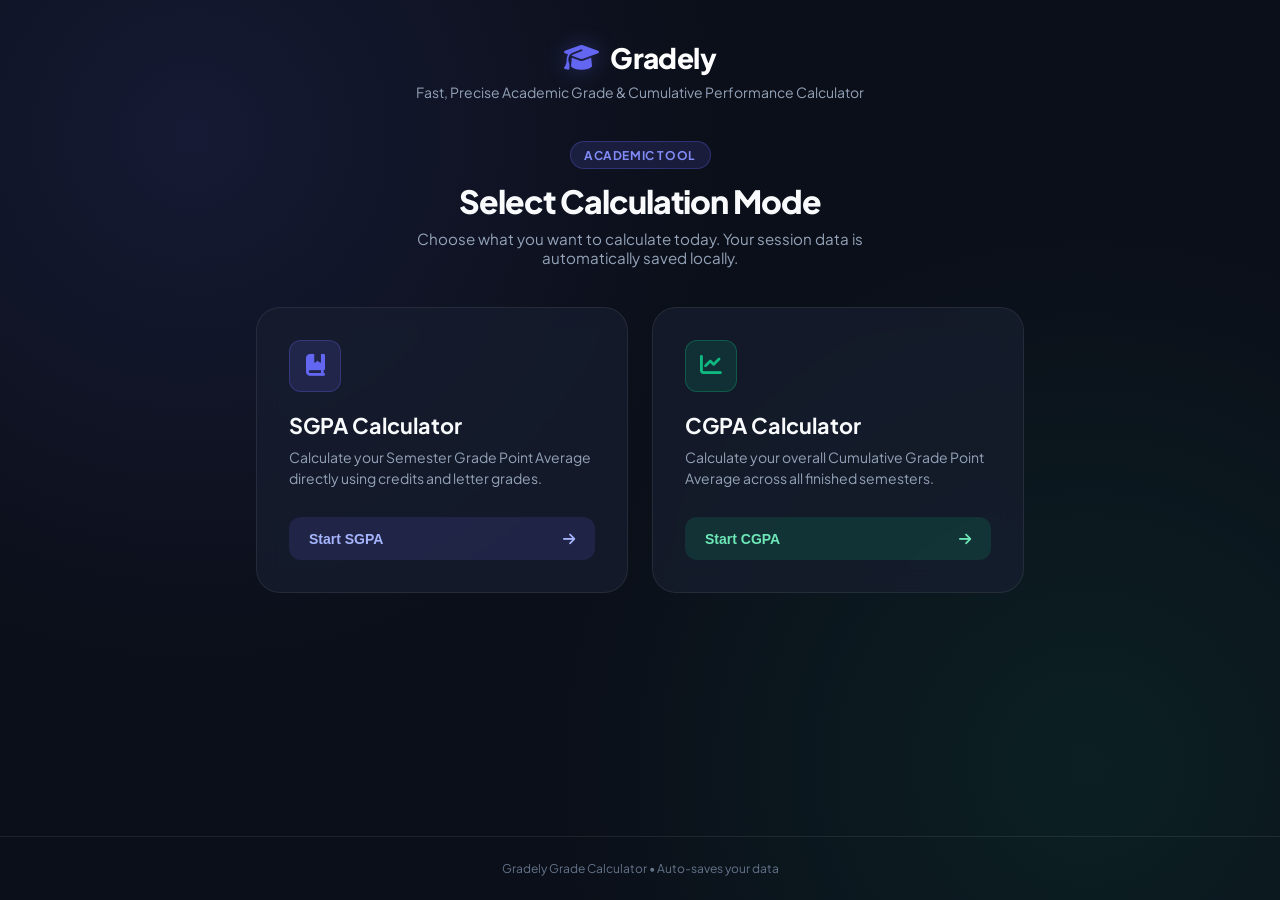
<file: index.html>
<!DOCTYPE html>
<html lang="en">
<head>
  <meta charset="UTF-8" />
  <meta name="viewport" content="width=device-width, initial-scale=1.0" />
  <title>Gradely - SGPA & CGPA Calculator</title>

  <!-- Font Awesome Icons -->
  <link rel="stylesheet" href="https://cdnjs.cloudflare.com/ajax/libs/font-awesome/6.4.0/css/all.min.css" />

  <!-- Custom Stylesheet -->
  <link rel="stylesheet" href="styles.css" />
</head>
<body>

  <!-- App Container -->
  <div class="app-wrapper">
    
    <!-- App Header -->
    <header class="app-header">
      <div class="header-content">
        <div class="logo">
          <i class="fa-solid fa-graduation-cap"></i>
          <span>Gradely</span>
        </div>
        <p class="header-subtitle">Fast, Precise Academic Grade & Cumulative Performance Calculator</p>
      </div>
    </header>

    <!-- Main Content Container -->
    <main class="main-container">
      
      <!-- PAGE 1: HOME SELECTION SCREEN -->
      <section id="pageHome" class="page-home">
        <div class="hero-section">
          <span class="badge">Academic Tool</span>
          <h1 class="hero-title">Select Calculation Mode</h1>
          <p class="hero-subtitle">Choose what you want to calculate today. Your session data is automatically saved locally.</p>
        </div>

        <div class="card-grid">
          <!-- SGPA Card -->
          <div id="cardSgpa" class="calc-card card-sgpa">
            <div class="card-glass-glow"></div>
            <div class="card-inner">
              <div class="icon-avatar avatar-sgpa">
                <i class="fa-solid fa-book-bookmark"></i>
              </div>
              <h2 class="card-heading">SGPA Calculator</h2>
              <p class="card-desc">Calculate your Semester Grade Point Average directly using credits and letter grades.</p>
              <button type="button" class="btn-card btn-sgpa">
                <span>Start SGPA</span>
                <i class="fa-solid fa-arrow-right"></i>
              </button>
            </div>
          </div>

          <!-- CGPA Card -->
          <div id="cardCgpa" class="calc-card card-cgpa">
            <div class="card-glass-glow"></div>
            <div class="card-inner">
              <div class="icon-avatar avatar-cgpa">
                <i class="fa-solid fa-chart-line"></i>
              </div>
              <h2 class="card-heading">CGPA Calculator</h2>
              <p class="card-desc">Calculate your overall Cumulative Grade Point Average across all finished semesters.</p>
              <button type="button" class="btn-card btn-cgpa">
                <span>Start CGPA</span>
                <i class="fa-solid fa-arrow-right"></i>
              </button>
            </div>
          </div>
        </div>
      </section>

      <!-- PAGE 2: CALCULATOR SCREEN -->
      <section id="pageCalc" class="page-calc hidden">
        
        <!-- Navigation Bar for Page 2 -->
        <div class="calc-nav">
          <button type="button" id="btnBackHome" class="btn-back">
            <i class="fa-solid fa-chevron-left"></i>
            <span>Back to Home</span>
          </button>

          <div class="mode-toggle">
            <button type="button" id="toggleSgpaBtn" class="toggle-option active-sgpa">SGPA Mode</button>
            <button type="button" id="toggleCgpaBtn" class="toggle-option">CGPA Mode</button>
          </div>
        </div>

        <!-- SGPA SECTION -->
        <div id="sgpaCalcSection" class="calculator-panel hidden">
          <div class="panel-header">
            <div>
              <h2 class="panel-title">SGPA Calculator</h2>
              <p class="panel-subtitle">Select credit hours and grades for each of your course modules.</p>
            </div>
            <button type="button" id="btnClearSgpa" class="btn-clear" title="Clear All Rows">
              <i class="fa-solid fa-rotate-left"></i> Reset
            </button>
          </div>

          <!-- Dynamic Course Rows -->
          <div id="subjectRows" class="dynamic-rows-container"></div>

          <!-- Action Buttons -->
          <div class="action-toolbar">
            <button type="button" id="btnAddSubject" class="btn-action btn-add-sgpa">
              <i class="fa-solid fa-plus"></i> Add Course Row
            </button>
            <button type="button" id="btnCalcSgpa" class="btn-action btn-calc-sgpa">
              <i class="fa-solid fa-calculator"></i> Calculate SGPA
            </button>
          </div>

          <!-- SGPA Result Box -->
          <div id="sgpaResult" class="result-box result-sgpa hidden">
            <div class="result-header">
              <span class="result-badge badge-indigo">Semester Performance</span>
              <span id="sgpaHonors" class="honors-tag">--</span>
            </div>
            <div id="sgpaValue" class="result-value">0.00</div>
            <div class="result-footer">
              <span>Approx. Percentage: <strong id="sgpaPercent">0.00%</strong></span>
            </div>
          </div>
        </div>

        <!-- CGPA SECTION -->
        <div id="cgpaCalcSection" class="calculator-panel hidden">
          <div class="panel-header">
            <div>
              <h2 class="panel-title">CGPA Calculator</h2>
              <p class="panel-subtitle">Add your individual semester SGPA scores and total semester credits.</p>
            </div>
            <button type="button" id="btnClearCgpa" class="btn-clear" title="Clear All Rows">
              <i class="fa-solid fa-rotate-left"></i> Reset
            </button>
          </div>

          <!-- Dynamic Semester Rows -->
          <div id="semesterRows" class="dynamic-rows-container"></div>

          <!-- Action Buttons -->
          <div class="action-toolbar">
            <button type="button" id="btnAddSemester" class="btn-action btn-add-cgpa">
              <i class="fa-solid fa-plus"></i> Add Semester
            </button>
            <button type="button" id="btnCalcCgpa" class="btn-action btn-calc-cgpa">
              <i class="fa-solid fa-calculator"></i> Calculate CGPA
            </button>
          </div>

          <!-- CGPA Result Box -->
          <div id="cgpaResult" class="result-box result-cgpa hidden">
            <div class="result-header">
              <span class="result-badge badge-emerald">Overall Performance</span>
              <span id="cgpaHonors" class="honors-tag">--</span>
            </div>
            <div id="cgpaValue" class="result-value">0.00</div>
            <div class="result-footer">
              <span>Approx. Percentage: <strong id="cgpaPercent">0.00%</strong></span>
            </div>
          </div>
        </div>

      </section>

    </main>

    <!-- Footer -->
    <footer class="app-footer">
      <p>Gradely Grade Calculator &bull; Auto-saves your data</p>
    </footer>

  </div>

  <!-- Toast Notification System -->
  <div id="toast" class="toast hidden"></div>

  <!-- Main JavaScript File -->
  <script src="app.js"></script>
</body>
</html>
</file>
<file: styles.css>
/* ==========================================================================
   Design Tokens & CSS Variables
   ========================================================================== */
@import url('https://fonts.googleapis.com/css2?family=Plus+Jakarta+Sans:wght@400;500;600;700;800&display=swap');

:root {
  --font-main: 'Plus Jakarta Sans', -apple-system, BlinkMacSystemFont, sans-serif;

  /* Color Palette - Dark Glassmorphism */
  --bg-main: #0b0f19;
  --bg-card: rgba(23, 31, 48, 0.7);
  --bg-input: rgba(15, 23, 42, 0.8);
  --border-color: rgba(255, 255, 255, 0.08);
  --border-hover: rgba(255, 255, 255, 0.2);

  --text-primary: #f8fafc;
  --text-secondary: #94a3b8;
  --text-muted: #64748b;

  /* Accent Colors */
  --indigo-primary: #6366f1;
  --indigo-glow: rgba(99, 102, 241, 0.35);
  --emerald-primary: #10b981;
  --emerald-glow: rgba(16, 185, 129, 0.35);
  --rose-primary: #f43f5e;

  /* Gradients */
  --grad-indigo: linear-gradient(135deg, #6366f1 0%, #4f46e5 100%);
  --grad-emerald: linear-gradient(135deg, #10b981 0%, #059669 100%);

  /* Border Radii */
  --radius-sm: 8px;
  --radius-md: 12px;
  --radius-lg: 18px;
  --radius-xl: 24px;

  /* Transitions */
  --transition-fast: 0.2s cubic-bezier(0.16, 1, 0.3, 1);
  --transition-smooth: 0.3s cubic-bezier(0.16, 1, 0.3, 1);
}

/* ==========================================================================
   Global Resets & Layout
   ========================================================================== */
* {
  box-sizing: border-box;
  margin: 0;
  padding: 0;
}

body {
  font-family: var(--font-main);
  background-color: var(--bg-main);
  color: var(--text-primary);
  min-height: 100vh;
  display: flex;
  flex-direction: column;
  background-image: 
    radial-gradient(circle at 15% 15%, rgba(99, 102, 241, 0.12) 0%, transparent 40%),
    radial-gradient(circle at 85% 85%, rgba(16, 185, 129, 0.1) 0%, transparent 40%);
  background-attachment: fixed;
  -webkit-tap-highlight-color: transparent;
}

.hidden {
  display: none !important;
}

.app-wrapper {
  display: flex;
  flex-direction: column;
  min-height: 100vh;
}

/* ==========================================================================
   Header & Footer
   ========================================================================== */
.app-header {
  padding: 2.5rem 1.5rem 1rem 1.5rem;
  text-align: center;
}

.header-content {
  max-width: 600px;
  margin: 0 auto;
}

.logo {
  display: inline-flex;
  align-items: center;
  gap: 0.75rem;
  font-size: 1.75rem;
  font-weight: 800;
  color: #ffffff;
  letter-spacing: -0.02em;
}

.logo i {
  color: var(--indigo-primary);
  filter: drop-shadow(0 0 10px var(--indigo-glow));
}

.header-subtitle {
  color: var(--text-secondary);
  font-size: 0.875rem;
  margin-top: 0.5rem;
}

.app-footer {
  padding: 1.5rem;
  text-align: center;
  font-size: 0.75rem;
  color: var(--text-muted);
  border-top: 1px solid var(--border-color);
  margin-top: auto;
}

/* ==========================================================================
   Main Content Container
   ========================================================================== */
.main-container {
  max-width: 800px;
  width: 100%;
  margin: 0 auto;
  padding: 1.5rem 1rem 3rem 1rem;
  flex: 1;
}

/* ==========================================================================
   Page 1: Home Cards
   ========================================================================== */
.hero-section {
  text-align: center;
  margin-bottom: 2.5rem;
}

.badge {
  display: inline-block;
  padding: 0.35rem 0.85rem;
  background: rgba(99, 102, 241, 0.15);
  color: #818cf8;
  border: 1px solid rgba(99, 102, 241, 0.3);
  border-radius: 99px;
  font-size: 0.75rem;
  font-weight: 700;
  text-transform: uppercase;
  letter-spacing: 0.05em;
  margin-bottom: 0.75rem;
}

.hero-title {
  font-size: 2rem;
  font-weight: 800;
  letter-spacing: -0.03em;
  margin-bottom: 0.5rem;
}

.hero-subtitle {
  color: var(--text-secondary);
  font-size: 0.95rem;
  max-width: 480px;
  margin: 0 auto;
}

.card-grid {
  display: grid;
  grid-template-columns: repeat(auto-fit, minmax(280px, 1fr));
  gap: 1.5rem;
}

.calc-card {
  position: relative;
  background: var(--bg-card);
  backdrop-filter: blur(12px);
  border: 1px solid var(--border-color);
  border-radius: var(--radius-xl);
  padding: 2rem;
  cursor: pointer;
  overflow: hidden;
  transition: var(--transition-smooth);
}

.calc-card:hover {
  transform: translateY(-5px);
  border-color: var(--border-hover);
}

.card-sgpa:hover {
  box-shadow: 0 15px 30px -10px var(--indigo-glow);
}

.card-cgpa:hover {
  box-shadow: 0 15px 30px -10px var(--emerald-glow);
}

.card-inner {
  position: relative;
  z-index: 2;
  display: flex;
  flex-direction: column;
  height: 100%;
}

.icon-avatar {
  width: 52px;
  height: 52px;
  border-radius: var(--radius-md);
  display: flex;
  align-items: center;
  justify-content: center;
  font-size: 1.35rem;
  margin-bottom: 1.25rem;
  transition: var(--transition-fast);
}

.avatar-sgpa {
  background: rgba(99, 102, 241, 0.15);
  color: var(--indigo-primary);
  border: 1px solid rgba(99, 102, 241, 0.3);
}

.avatar-cgpa {
  background: rgba(16, 185, 129, 0.15);
  color: var(--emerald-primary);
  border: 1px solid rgba(16, 185, 129, 0.3);
}

.calc-card:hover .icon-avatar {
  transform: scale(1.1);
}

.card-heading {
  font-size: 1.35rem;
  font-weight: 700;
  margin-bottom: 0.5rem;
}

.card-desc {
  color: var(--text-secondary);
  font-size: 0.875rem;
  line-height: 1.5;
  margin-bottom: 1.75rem;
}

.btn-card {
  margin-top: auto;
  width: 100%;
  padding: 0.85rem 1.25rem;
  border-radius: var(--radius-md);
  border: none;
  font-size: 0.875rem;
  font-weight: 700;
  display: flex;
  align-items: center;
  justify-content: space-between;
  cursor: pointer;
  transition: var(--transition-fast);
}

.btn-sgpa {
  background: rgba(99, 102, 241, 0.15);
  color: #a5b4fc;
}

.calc-card:hover .btn-sgpa {
  background: var(--grad-indigo);
  color: #ffffff;
}

.btn-cgpa {
  background: rgba(16, 185, 129, 0.15);
  color: #6ee7b7;
}

.calc-card:hover .btn-cgpa {
  background: var(--grad-emerald);
  color: #ffffff;
}

/* ==========================================================================
   Page 2: Calculator Screen
   ========================================================================== */
.calc-nav {
  display: flex;
  align-items: center;
  justify-content: space-between;
  margin-bottom: 1.5rem;
  gap: 1rem;
  flex-wrap: wrap;
}

.btn-back {
  background: var(--bg-card);
  border: 1px solid var(--border-color);
  color: var(--text-secondary);
  padding: 0.6rem 1.1rem;
  border-radius: var(--radius-md);
  font-size: 0.875rem;
  font-weight: 600;
  cursor: pointer;
  display: inline-flex;
  align-items: center;
  gap: 0.5rem;
  min-height: 44px;
  transition: var(--transition-fast);
}

.btn-back:hover {
  color: var(--text-primary);
  border-color: var(--border-hover);
  background: rgba(255, 255, 255, 0.05);
}

.mode-toggle {
  background: rgba(15, 23, 42, 0.8);
  border: 1px solid var(--border-color);
  padding: 0.25rem;
  border-radius: var(--radius-md);
  display: flex;
  gap: 0.25rem;
}

.toggle-option {
  background: transparent;
  border: none;
  color: var(--text-muted);
  padding: 0.5rem 1rem;
  border-radius: calc(var(--radius-md) - 2px);
  font-size: 0.8rem;
  font-weight: 700;
  cursor: pointer;
  min-height: 38px;
  transition: var(--transition-fast);
}

.toggle-option.active-sgpa {
  background: var(--grad-indigo);
  color: #ffffff;
  box-shadow: 0 4px 12px var(--indigo-glow);
}

.toggle-option.active-cgpa {
  background: var(--grad-emerald);
  color: #ffffff;
  box-shadow: 0 4px 12px var(--emerald-glow);
}

/* Calculator Panel */
.calculator-panel {
  background: var(--bg-card);
  backdrop-filter: blur(12px);
  border: 1px solid var(--border-color);
  border-radius: var(--radius-xl);
  padding: 2rem;
  box-shadow: 0 20px 40px rgba(0, 0, 0, 0.3);
}

.panel-header {
  display: flex;
  justify-content: space-between;
  align-items: flex-start;
  margin-bottom: 1.75rem;
}

.panel-title {
  font-size: 1.4rem;
  font-weight: 800;
}

.panel-subtitle {
  color: var(--text-secondary);
  font-size: 0.85rem;
  margin-top: 0.25rem;
}

.btn-clear {
  background: transparent;
  border: 1px solid var(--border-color);
  color: var(--text-muted);
  padding: 0.4rem 0.8rem;
  border-radius: var(--radius-sm);
  font-size: 0.75rem;
  font-weight: 600;
  cursor: pointer;
  display: flex;
  align-items: center;
  gap: 0.4rem;
  transition: var(--transition-fast);
}

.btn-clear:hover {
  color: var(--rose-primary);
  border-color: rgba(244, 63, 94, 0.3);
  background: rgba(244, 63, 94, 0.1);
}

/* Dynamic Rows */
.dynamic-rows-container {
  display: flex;
  flex-direction: column;
  gap: 0.85rem;
}

/* SGPA Row Grid: 2 Equal Data Columns + Delete Button */
#subjectRows .input-row {
  display: grid;
  grid-template-columns: 1fr 1.25fr 44px;
  gap: 0.85rem;
  align-items: center;
  background: rgba(15, 23, 42, 0.5);
  padding: 0.85rem 1rem;
  border-radius: var(--radius-md);
  border: 1px solid var(--border-color);
  transition: var(--transition-fast);
  animation: slideDown 0.25s ease-out forwards;
}

/* CGPA Row Grid: SGPA + Credits + Delete Button */
#semesterRows .input-row {
  display: grid;
  grid-template-columns: 1fr 1fr 44px;
  gap: 0.85rem;
  align-items: center;
  background: rgba(15, 23, 42, 0.5);
  padding: 0.85rem 1rem;
  border-radius: var(--radius-md);
  border: 1px solid var(--border-color);
  transition: var(--transition-fast);
  animation: slideDown 0.25s ease-out forwards;
}

@keyframes slideDown {
  from { opacity: 0; transform: translateY(-8px); }
  to { opacity: 1; transform: translateY(0); }
}

.input-row:hover {
  border-color: var(--border-hover);
}

.field-group {
  display: flex;
  flex-direction: column;
}

.field-label {
  font-size: 0.7rem;
  font-weight: 700;
  color: var(--text-muted);
  margin-bottom: 0.35rem;
  text-transform: uppercase;
  letter-spacing: 0.05em;
}

.input-field {
  width: 100%;
  background: var(--bg-input);
  border: 1px solid var(--border-color);
  border-radius: var(--radius-sm);
  padding: 0.6rem 0.75rem;
  color: var(--text-primary);
  font-family: inherit;
  font-size: 0.875rem;
  outline: none;
  min-height: 42px;
  transition: var(--transition-fast);
}

.input-field:focus {
  border-color: var(--indigo-primary);
  box-shadow: 0 0 0 3px rgba(99, 102, 241, 0.2);
}

select.input-field {
  appearance: none;
  background-image: url("data:image/svg+xml,%3Csvg xmlns='http://www.w3.org/2000/svg' fill='none' viewBox='0 0 24 24' stroke='%2394a3b8'%3E%3Cpath stroke-linecap='round' stroke-linejoin='round' stroke-width='2' d='M19 9l-7 7-7-7'%3E%3C/path%3E%3C/svg%3E");
  background-repeat: no-repeat;
  background-position: right 0.75rem center;
  background-size: 1rem;
  padding-right: 2.25rem;
}

select.input-field option {
  background-color: #0f172a;
  color: var(--text-primary);
}

.btn-remove-row {
  background: transparent;
  border: none;
  color: var(--text-muted);
  width: 42px;
  height: 42px;
  border-radius: var(--radius-sm);
  display: flex;
  align-items: center;
  justify-content: center;
  cursor: pointer;
  align-self: flex-end;
  transition: var(--transition-fast);
}

.btn-remove-row:hover {
  color: var(--rose-primary);
  background: rgba(244, 63, 94, 0.1);
}

/* Action Toolbar */
.action-toolbar {
  display: flex;
  gap: 1rem;
  margin-top: 1.5rem;
  flex-wrap: wrap;
}

.btn-action {
  flex: 1;
  min-width: 160px;
  padding: 0.85rem 1.25rem;
  border-radius: var(--radius-md);
  font-size: 0.875rem;
  font-weight: 700;
  border: none;
  cursor: pointer;
  display: inline-flex;
  align-items: center;
  justify-content: center;
  gap: 0.5rem;
  min-height: 46px;
  transition: var(--transition-fast);
}

.btn-add-sgpa {
  background: rgba(99, 102, 241, 0.15);
  color: #a5b4fc;
  border: 1px solid rgba(99, 102, 241, 0.3);
}

.btn-add-sgpa:hover {
  background: rgba(99, 102, 241, 0.25);
}

.btn-calc-sgpa {
  background: var(--grad-indigo);
  color: #ffffff;
  box-shadow: 0 4px 15px var(--indigo-glow);
}

.btn-calc-sgpa:hover {
  transform: translateY(-2px);
  box-shadow: 0 8px 20px var(--indigo-glow);
}

.btn-add-cgpa {
  background: rgba(16, 185, 129, 0.15);
  color: #6ee7b7;
  border: 1px solid rgba(16, 185, 129, 0.3);
}

.btn-add-cgpa:hover {
  background: rgba(16, 185, 129, 0.25);
}

.btn-calc-cgpa {
  background: var(--grad-emerald);
  color: #ffffff;
  box-shadow: 0 4px 15px var(--emerald-glow);
}

.btn-calc-cgpa:hover {
  transform: translateY(-2px);
  box-shadow: 0 8px 20px var(--emerald-glow);
}

/* Result Box */
.result-box {
  margin-top: 2rem;
  padding: 1.75rem;
  border-radius: var(--radius-lg);
  text-align: center;
  animation: popIn 0.3s cubic-bezier(0.175, 0.885, 0.32, 1.275) forwards;
}

@keyframes popIn {
  from { opacity: 0; transform: scale(0.95); }
  to { opacity: 1; transform: scale(1); }
}

.result-sgpa {
  background: rgba(99, 102, 241, 0.1);
  border: 1px solid rgba(99, 102, 241, 0.3);
}

.result-cgpa {
  background: rgba(16, 185, 129, 0.1);
  border: 1px solid rgba(16, 185, 129, 0.3);
}

.result-header {
  display: flex;
  align-items: center;
  justify-content: space-between;
  margin-bottom: 0.5rem;
}

.result-badge {
  font-size: 0.7rem;
  font-weight: 800;
  text-transform: uppercase;
  letter-spacing: 0.05em;
  padding: 0.25rem 0.6rem;
  border-radius: 99px;
}

.badge-indigo {
  background: rgba(99, 102, 241, 0.2);
  color: #a5b4fc;
}

.badge-emerald {
  background: rgba(16, 185, 129, 0.2);
  color: #6ee7b7;
}

.honors-tag {
  font-size: 0.75rem;
  font-weight: 700;
  color: var(--text-secondary);
}

.result-value {
  font-size: 3.5rem;
  font-weight: 800;
  letter-spacing: -0.03em;
  margin: 0.25rem 0;
  line-height: 1;
}

.result-sgpa .result-value { color: #818cf8; }
.result-cgpa .result-value { color: #34d399; }

.result-footer {
  font-size: 0.85rem;
  color: var(--text-secondary);
  border-top: 1px dashed rgba(255, 255, 255, 0.1);
  padding-top: 0.75rem;
  margin-top: 0.75rem;
}

/* Toast Message */
.toast {
  position: fixed;
  bottom: 2rem;
  left: 50%;
  transform: translateX(-50%);
  background: #1e293b;
  color: #ffffff;
  padding: 0.75rem 1.5rem;
  border-radius: 99px;
  font-size: 0.85rem;
  font-weight: 600;
  box-shadow: 0 10px 25px rgba(0, 0, 0, 0.5);
  border: 1px solid var(--border-color);
  z-index: 999;
  animation: fadeInOut 2.5s forwards;
}

@keyframes fadeInOut {
  0% { opacity: 0; transform: translate(-50%, 20px); }
  15% { opacity: 1; transform: translate(-50%, 0); }
  85% { opacity: 1; transform: translate(-50%, 0); }
  100% { opacity: 0; transform: translate(-50%, 20px); }
}

/* ==========================================================================
   Responsive Adaptations (Mobile Optimization)
   ========================================================================== */
@media (max-width: 640px) {
  /* Both SGPA and CGPA fit on a single neat line on mobile */
  #subjectRows .input-row,
  #semesterRows .input-row {
    grid-template-columns: 1fr 1fr 40px;
    gap: 0.5rem;
    padding: 0.6rem;
  }

  .btn-remove-row {
    grid-column: auto;
    width: 40px;
    height: 40px;
    background: transparent;
    color: var(--rose-primary);
  }

  .field-label {
    font-size: 0.65rem;
  }

  .input-field {
    padding: 0.5rem;
    font-size: 0.85rem;
  }

  .action-toolbar {
    flex-direction: column;
  }

  .btn-action {
    width: 100%;
  }

  .calculator-panel {
    padding: 1.25rem 0.85rem;
  }

  .result-value {
    font-size: 2.75rem;
  }
}
</file>
<file: Calculator/styles.css>
/* ==========================================================================
   Design Tokens & CSS Variables
   ========================================================================== */
@import url('https://fonts.googleapis.com/css2?family=Plus+Jakarta+Sans:wght@400;500;600;700;800&display=swap');

:root {
  --font-main: 'Plus Jakarta Sans', -apple-system, BlinkMacSystemFont, sans-serif;

  /* Color Palette - Dark Glassmorphism */
  --bg-main: #0b0f19;
  --bg-card: rgba(23, 31, 48, 0.7);
  --bg-input: rgba(15, 23, 42, 0.8);
  --border-color: rgba(255, 255, 255, 0.08);
  --border-hover: rgba(255, 255, 255, 0.2);

  --text-primary: #f8fafc;
  --text-secondary: #94a3b8;
  --text-muted: #64748b;

  /* Accent Colors */
  --indigo-primary: #6366f1;
  --indigo-glow: rgba(99, 102, 241, 0.35);
  --emerald-primary: #10b981;
  --emerald-glow: rgba(16, 185, 129, 0.35);
  --rose-primary: #f43f5e;

  /* Gradients */
  --grad-indigo: linear-gradient(135deg, #6366f1 0%, #4f46e5 100%);
  --grad-emerald: linear-gradient(135deg, #10b981 0%, #059669 100%);

  /* Border Radii */
  --radius-sm: 8px;
  --radius-md: 12px;
  --radius-lg: 18px;
  --radius-xl: 24px;

  /* Transitions */
  --transition-fast: 0.2s cubic-bezier(0.16, 1, 0.3, 1);
  --transition-smooth: 0.3s cubic-bezier(0.16, 1, 0.3, 1);
}

/* ==========================================================================
   Global Resets & Layout
   ========================================================================== */
* {
  box-sizing: border-box;
  margin: 0;
  padding: 0;
}

body {
  font-family: var(--font-main);
  background-color: var(--bg-main);
  color: var(--text-primary);
  min-height: 100vh;
  display: flex;
  flex-direction: column;
  background-image: 
    radial-gradient(circle at 15% 15%, rgba(99, 102, 241, 0.12) 0%, transparent 40%),
    radial-gradient(circle at 85% 85%, rgba(16, 185, 129, 0.1) 0%, transparent 40%);
  background-attachment: fixed;
  -webkit-tap-highlight-color: transparent;
}

.hidden {
  display: none !important;
}

.app-wrapper {
  display: flex;
  flex-direction: column;
  min-height: 100vh;
}

/* ==========================================================================
   Header & Footer
   ========================================================================== */
.app-header {
  padding: 2.5rem 1.5rem 1rem 1.5rem;
  text-align: center;
}

.header-content {
  max-width: 600px;
  margin: 0 auto;
}

.logo {
  display: inline-flex;
  align-items: center;
  gap: 0.75rem;
  font-size: 1.75rem;
  font-weight: 800;
  color: #ffffff;
  letter-spacing: -0.02em;
}

.logo i {
  color: var(--indigo-primary);
  filter: drop-shadow(0 0 10px var(--indigo-glow));
}

.header-subtitle {
  color: var(--text-secondary);
  font-size: 0.875rem;
  margin-top: 0.5rem;
}

.app-footer {
  padding: 1.5rem;
  text-align: center;
  font-size: 0.75rem;
  color: var(--text-muted);
  border-top: 1px solid var(--border-color);
  margin-top: auto;
}

/* ==========================================================================
   Main Content Container
   ========================================================================== */
.main-container {
  max-width: 800px;
  width: 100%;
  margin: 0 auto;
  padding: 1.5rem 1rem 3rem 1rem;
  flex: 1;
}

/* ==========================================================================
   Page 1: Home Cards
   ========================================================================== */
.hero-section {
  text-align: center;
  margin-bottom: 2.5rem;
}

.badge {
  display: inline-block;
  padding: 0.35rem 0.85rem;
  background: rgba(99, 102, 241, 0.15);
  color: #818cf8;
  border: 1px solid rgba(99, 102, 241, 0.3);
  border-radius: 99px;
  font-size: 0.75rem;
  font-weight: 700;
  text-transform: uppercase;
  letter-spacing: 0.05em;
  margin-bottom: 0.75rem;
}

.hero-title {
  font-size: 2rem;
  font-weight: 800;
  letter-spacing: -0.03em;
  margin-bottom: 0.5rem;
}

.hero-subtitle {
  color: var(--text-secondary);
  font-size: 0.95rem;
  max-width: 480px;
  margin: 0 auto;
}

.card-grid {
  display: grid;
  grid-template-columns: repeat(auto-fit, minmax(280px, 1fr));
  gap: 1.5rem;
}

.calc-card {
  position: relative;
  background: var(--bg-card);
  backdrop-filter: blur(12px);
  border: 1px solid var(--border-color);
  border-radius: var(--radius-xl);
  padding: 2rem;
  cursor: pointer;
  overflow: hidden;
  transition: var(--transition-smooth);
}

.calc-card:hover {
  transform: translateY(-5px);
  border-color: var(--border-hover);
}

.card-sgpa:hover {
  box-shadow: 0 15px 30px -10px var(--indigo-glow);
}

.card-cgpa:hover {
  box-shadow: 0 15px 30px -10px var(--emerald-glow);
}

.card-inner {
  position: relative;
  z-index: 2;
  display: flex;
  flex-direction: column;
  height: 100%;
}

.icon-avatar {
  width: 52px;
  height: 52px;
  border-radius: var(--radius-md);
  display: flex;
  align-items: center;
  justify-content: center;
  font-size: 1.35rem;
  margin-bottom: 1.25rem;
  transition: var(--transition-fast);
}

.avatar-sgpa {
  background: rgba(99, 102, 241, 0.15);
  color: var(--indigo-primary);
  border: 1px solid rgba(99, 102, 241, 0.3);
}

.avatar-cgpa {
  background: rgba(16, 185, 129, 0.15);
  color: var(--emerald-primary);
  border: 1px solid rgba(16, 185, 129, 0.3);
}

.calc-card:hover .icon-avatar {
  transform: scale(1.1);
}

.card-heading {
  font-size: 1.35rem;
  font-weight: 700;
  margin-bottom: 0.5rem;
}

.card-desc {
  color: var(--text-secondary);
  font-size: 0.875rem;
  line-height: 1.5;
  margin-bottom: 1.75rem;
}

.btn-card {
  margin-top: auto;
  width: 100%;
  padding: 0.85rem 1.25rem;
  border-radius: var(--radius-md);
  border: none;
  font-size: 0.875rem;
  font-weight: 700;
  display: flex;
  align-items: center;
  justify-content: space-between;
  cursor: pointer;
  transition: var(--transition-fast);
}

.btn-sgpa {
  background: rgba(99, 102, 241, 0.15);
  color: #a5b4fc;
}

.calc-card:hover .btn-sgpa {
  background: var(--grad-indigo);
  color: #ffffff;
}

.btn-cgpa {
  background: rgba(16, 185, 129, 0.15);
  color: #6ee7b7;
}

.calc-card:hover .btn-cgpa {
  background: var(--grad-emerald);
  color: #ffffff;
}

/* ==========================================================================
   Page 2: Calculator Screen
   ========================================================================== */
.calc-nav {
  display: flex;
  align-items: center;
  justify-content: space-between;
  margin-bottom: 1.5rem;
  gap: 1rem;
  flex-wrap: wrap;
}

.btn-back {
  background: var(--bg-card);
  border: 1px solid var(--border-color);
  color: var(--text-secondary);
  padding: 0.6rem 1.1rem;
  border-radius: var(--radius-md);
  font-size: 0.875rem;
  font-weight: 600;
  cursor: pointer;
  display: inline-flex;
  align-items: center;
  gap: 0.5rem;
  min-height: 44px;
  transition: var(--transition-fast);
}

.btn-back:hover {
  color: var(--text-primary);
  border-color: var(--border-hover);
  background: rgba(255, 255, 255, 0.05);
}

.mode-toggle {
  background: rgba(15, 23, 42, 0.8);
  border: 1px solid var(--border-color);
  padding: 0.25rem;
  border-radius: var(--radius-md);
  display: flex;
  gap: 0.25rem;
}

.toggle-option {
  background: transparent;
  border: none;
  color: var(--text-muted);
  padding: 0.5rem 1rem;
  border-radius: calc(var(--radius-md) - 2px);
  font-size: 0.8rem;
  font-weight: 700;
  cursor: pointer;
  min-height: 38px;
  transition: var(--transition-fast);
}

.toggle-option.active-sgpa {
  background: var(--grad-indigo);
  color: #ffffff;
  box-shadow: 0 4px 12px var(--indigo-glow);
}

.toggle-option.active-cgpa {
  background: var(--grad-emerald);
  color: #ffffff;
  box-shadow: 0 4px 12px var(--emerald-glow);
}

/* Calculator Panel */
.calculator-panel {
  background: var(--bg-card);
  backdrop-filter: blur(12px);
  border: 1px solid var(--border-color);
  border-radius: var(--radius-xl);
  padding: 2rem;
  box-shadow: 0 20px 40px rgba(0, 0, 0, 0.3);
}

.panel-header {
  display: flex;
  justify-content: space-between;
  align-items: flex-start;
  margin-bottom: 1.75rem;
}

.panel-title {
  font-size: 1.4rem;
  font-weight: 800;
}

.panel-subtitle {
  color: var(--text-secondary);
  font-size: 0.85rem;
  margin-top: 0.25rem;
}

.btn-clear {
  background: transparent;
  border: 1px solid var(--border-color);
  color: var(--text-muted);
  padding: 0.4rem 0.8rem;
  border-radius: var(--radius-sm);
  font-size: 0.75rem;
  font-weight: 600;
  cursor: pointer;
  display: flex;
  align-items: center;
  gap: 0.4rem;
  transition: var(--transition-fast);
}

.btn-clear:hover {
  color: var(--rose-primary);
  border-color: rgba(244, 63, 94, 0.3);
  background: rgba(244, 63, 94, 0.1);
}

/* Dynamic Rows */
.dynamic-rows-container {
  display: flex;
  flex-direction: column;
  gap: 0.85rem;
}

/* SGPA Row Grid: 2 Equal Data Columns + Delete Button */
#subjectRows .input-row {
  display: grid;
  grid-template-columns: 1fr 1.25fr 44px;
  gap: 0.85rem;
  align-items: center;
  background: rgba(15, 23, 42, 0.5);
  padding: 0.85rem 1rem;
  border-radius: var(--radius-md);
  border: 1px solid var(--border-color);
  transition: var(--transition-fast);
  animation: slideDown 0.25s ease-out forwards;
}

/* CGPA Row Grid: SGPA + Credits + Delete Button */
#semesterRows .input-row {
  display: grid;
  grid-template-columns: 1fr 1fr 44px;
  gap: 0.85rem;
  align-items: center;
  background: rgba(15, 23, 42, 0.5);
  padding: 0.85rem 1rem;
  border-radius: var(--radius-md);
  border: 1px solid var(--border-color);
  transition: var(--transition-fast);
  animation: slideDown 0.25s ease-out forwards;
}

@keyframes slideDown {
  from { opacity: 0; transform: translateY(-8px); }
  to { opacity: 1; transform: translateY(0); }
}

.input-row:hover {
  border-color: var(--border-hover);
}

.field-group {
  display: flex;
  flex-direction: column;
}

.field-label {
  font-size: 0.7rem;
  font-weight: 700;
  color: var(--text-muted);
  margin-bottom: 0.35rem;
  text-transform: uppercase;
  letter-spacing: 0.05em;
}

.input-field {
  width: 100%;
  background: var(--bg-input);
  border: 1px solid var(--border-color);
  border-radius: var(--radius-sm);
  padding: 0.6rem 0.75rem;
  color: var(--text-primary);
  font-family: inherit;
  font-size: 0.875rem;
  outline: none;
  min-height: 42px;
  transition: var(--transition-fast);
}

.input-field:focus {
  border-color: var(--indigo-primary);
  box-shadow: 0 0 0 3px rgba(99, 102, 241, 0.2);
}

select.input-field {
  appearance: none;
  background-image: url("data:image/svg+xml,%3Csvg xmlns='http://www.w3.org/2000/svg' fill='none' viewBox='0 0 24 24' stroke='%2394a3b8'%3E%3Cpath stroke-linecap='round' stroke-linejoin='round' stroke-width='2' d='M19 9l-7 7-7-7'%3E%3C/path%3E%3C/svg%3E");
  background-repeat: no-repeat;
  background-position: right 0.75rem center;
  background-size: 1rem;
  padding-right: 2.25rem;
}

select.input-field option {
  background-color: #0f172a;
  color: var(--text-primary);
}

.btn-remove-row {
  background: transparent;
  border: none;
  color: var(--text-muted);
  width: 42px;
  height: 42px;
  border-radius: var(--radius-sm);
  display: flex;
  align-items: center;
  justify-content: center;
  cursor: pointer;
  align-self: flex-end;
  transition: var(--transition-fast);
}

.btn-remove-row:hover {
  color: var(--rose-primary);
  background: rgba(244, 63, 94, 0.1);
}

/* Action Toolbar */
.action-toolbar {
  display: flex;
  gap: 1rem;
  margin-top: 1.5rem;
  flex-wrap: wrap;
}

.btn-action {
  flex: 1;
  min-width: 160px;
  padding: 0.85rem 1.25rem;
  border-radius: var(--radius-md);
  font-size: 0.875rem;
  font-weight: 700;
  border: none;
  cursor: pointer;
  display: inline-flex;
  align-items: center;
  justify-content: center;
  gap: 0.5rem;
  min-height: 46px;
  transition: var(--transition-fast);
}

.btn-add-sgpa {
  background: rgba(99, 102, 241, 0.15);
  color: #a5b4fc;
  border: 1px solid rgba(99, 102, 241, 0.3);
}

.btn-add-sgpa:hover {
  background: rgba(99, 102, 241, 0.25);
}

.btn-calc-sgpa {
  background: var(--grad-indigo);
  color: #ffffff;
  box-shadow: 0 4px 15px var(--indigo-glow);
}

.btn-calc-sgpa:hover {
  transform: translateY(-2px);
  box-shadow: 0 8px 20px var(--indigo-glow);
}

.btn-add-cgpa {
  background: rgba(16, 185, 129, 0.15);
  color: #6ee7b7;
  border: 1px solid rgba(16, 185, 129, 0.3);
}

.btn-add-cgpa:hover {
  background: rgba(16, 185, 129, 0.25);
}

.btn-calc-cgpa {
  background: var(--grad-emerald);
  color: #ffffff;
  box-shadow: 0 4px 15px var(--emerald-glow);
}

.btn-calc-cgpa:hover {
  transform: translateY(-2px);
  box-shadow: 0 8px 20px var(--emerald-glow);
}

/* Result Box */
.result-box {
  margin-top: 2rem;
  padding: 1.75rem;
  border-radius: var(--radius-lg);
  text-align: center;
  animation: popIn 0.3s cubic-bezier(0.175, 0.885, 0.32, 1.275) forwards;
}

@keyframes popIn {
  from { opacity: 0; transform: scale(0.95); }
  to { opacity: 1; transform: scale(1); }
}

.result-sgpa {
  background: rgba(99, 102, 241, 0.1);
  border: 1px solid rgba(99, 102, 241, 0.3);
}

.result-cgpa {
  background: rgba(16, 185, 129, 0.1);
  border: 1px solid rgba(16, 185, 129, 0.3);
}

.result-header {
  display: flex;
  align-items: center;
  justify-content: space-between;
  margin-bottom: 0.5rem;
}

.result-badge {
  font-size: 0.7rem;
  font-weight: 800;
  text-transform: uppercase;
  letter-spacing: 0.05em;
  padding: 0.25rem 0.6rem;
  border-radius: 99px;
}

.badge-indigo {
  background: rgba(99, 102, 241, 0.2);
  color: #a5b4fc;
}

.badge-emerald {
  background: rgba(16, 185, 129, 0.2);
  color: #6ee7b7;
}

.honors-tag {
  font-size: 0.75rem;
  font-weight: 700;
  color: var(--text-secondary);
}

.result-value {
  font-size: 3.5rem;
  font-weight: 800;
  letter-spacing: -0.03em;
  margin: 0.25rem 0;
  line-height: 1;
}

.result-sgpa .result-value { color: #818cf8; }
.result-cgpa .result-value { color: #34d399; }

.result-footer {
  font-size: 0.85rem;
  color: var(--text-secondary);
  border-top: 1px dashed rgba(255, 255, 255, 0.1);
  padding-top: 0.75rem;
  margin-top: 0.75rem;
}

/* Toast Message */
.toast {
  position: fixed;
  bottom: 2rem;
  left: 50%;
  transform: translateX(-50%);
  background: #1e293b;
  color: #ffffff;
  padding: 0.75rem 1.5rem;
  border-radius: 99px;
  font-size: 0.85rem;
  font-weight: 600;
  box-shadow: 0 10px 25px rgba(0, 0, 0, 0.5);
  border: 1px solid var(--border-color);
  z-index: 999;
  animation: fadeInOut 2.5s forwards;
}

@keyframes fadeInOut {
  0% { opacity: 0; transform: translate(-50%, 20px); }
  15% { opacity: 1; transform: translate(-50%, 0); }
  85% { opacity: 1; transform: translate(-50%, 0); }
  100% { opacity: 0; transform: translate(-50%, 20px); }
}

/* ==========================================================================
   Responsive Adaptations (Mobile Optimization)
   ========================================================================== */
@media (max-width: 640px) {
  /* Both SGPA and CGPA fit on a single neat line on mobile */
  #subjectRows .input-row,
  #semesterRows .input-row {
    grid-template-columns: 1fr 1fr 40px;
    gap: 0.5rem;
    padding: 0.6rem;
  }

  .btn-remove-row {
    grid-column: auto;
    width: 40px;
    height: 40px;
    background: transparent;
    color: var(--rose-primary);
  }

  .field-label {
    font-size: 0.65rem;
  }

  .input-field {
    padding: 0.5rem;
    font-size: 0.85rem;
  }

  .action-toolbar {
    flex-direction: column;
  }

  .btn-action {
    width: 100%;
  }

  .calculator-panel {
    padding: 1.25rem 0.85rem;
  }

  .result-value {
    font-size: 2.75rem;
  }
}
</file>
